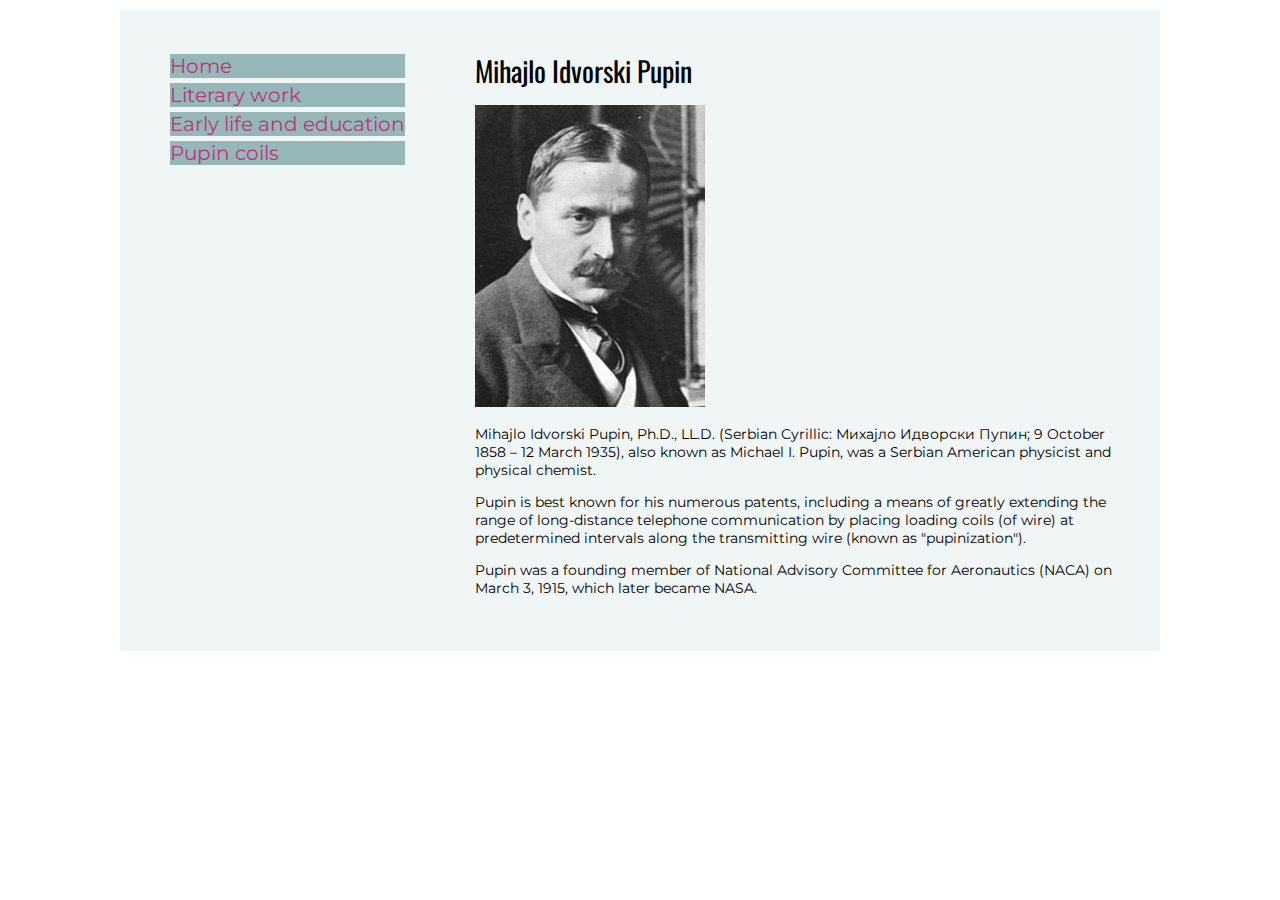
<file: index.html>
<!doctype html>
<html lang="en">

   <head>
        <meta charset="UTF-8">     
        <title>Pupin sajt</title>
		<link href="style.css" rel="stylesheet">
		<link href="https://fonts.googleapis.com/css?family=Montserrat:300,300i,400,400i,700,700i|Oswald&display=swap&subset=latin-ext" rel="stylesheet">
   </head>

   <body>
   <div class="wrapper">
   
      <div class="nav">
             <ul>
			 <li><a href="index.html">Home</a></li> 
		   <li>  <a href="work.html">Literary work</a></li>
		    <li> <a href="education.html">Early life and education</a> </li>
			<li> <a href="coils.html">Pupin coils</a></li>
			 </ul>
			 </div> <!--end .nav-->
			
          
          <div class= "meni">		  
		<div class="tekst"> 
          <h1>Mihajlo Idvorski Pupin</h1>
		  
          <p> <img src="slike/pupin.jpg" alt="Mihajlo Idvorski Pupin" ></p> 		  
              		  
		     <p>Mihajlo Idvorski Pupin, Ph.D., LL.D. (Serbian Cyrillic: Михајло Идворски Пупин; 9 October 1858 – 12 March 1935), also known as Michael I. Pupin, was a Serbian American physicist and physical chemist.</p> 

             <p>Pupin is best known for his numerous patents, including a means of greatly extending the range of long-distance telephone communication by placing loading coils (of wire) at predetermined intervals along the transmitting wire (known as "pupinization").</p>

             <p>Pupin was a founding member of National Advisory Committee for Aeronautics (NACA) on March 3, 1915, which later became NASA.</p>
			 </div> <!--end .tekst-->
			 
			 </div> <!--end .meni-->
			 </div> <!--end .wrapper-->
		  
   	 </body>
</html>
</file>
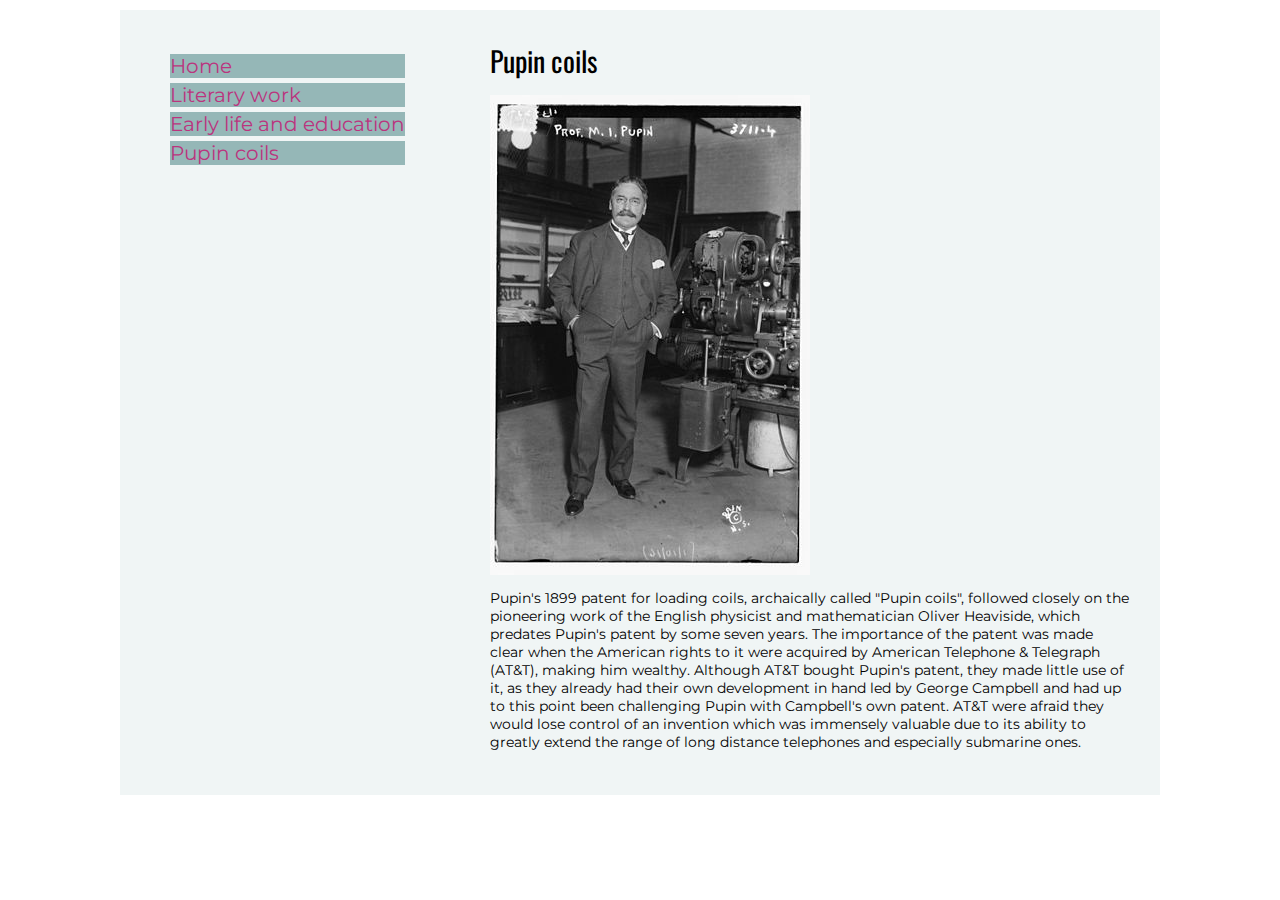
<file: coils.html>
<html lang="en">

   <head>
        <meta charset="UTF-8">     
        <title>Pupin sajt</title>
		<link href="style.css" rel="stylesheet">
		<link href="https://fonts.googleapis.com/css?family=Montserrat:300,300i,400,400i,700,700i|Oswald&display=swap&subset=latin-ext" rel="stylesheet">
   </head>

   <body>
    <div class="wrapper">
	      <div class="nav">
	   <ul>
	      <li>   <a href="index.html">Home</a> </li>
		   <li>  <a href="work.html">Literary work</a> </li>
		    <li> <a href="education.html">Early life and education</a> </li>
			<li><a href="coils.html">Pupin coils</a></li>
			
		</ul>	
			  </div> <!--end .nav-->
         <div class="tekst"> 

           <h1>Pupin coils</h1>
		   
		      <p> <img src="slike/pupin-1916.jpg" alt="Pupin coils"></p>

              <p>Pupin's 1899 patent for loading coils, archaically called "Pupin coils", followed closely on the pioneering work of the English physicist and mathematician Oliver Heaviside, which predates Pupin's patent by some seven years. The importance of the patent was made clear when the American rights to it were acquired by American Telephone & Telegraph (AT&T), making him wealthy. Although AT&T bought Pupin's patent, they made little use of it, as they already had their own development in hand led by George Campbell and had up to this point been challenging Pupin with Campbell's own patent. AT&T were afraid they would lose control of an invention which was immensely valuable due to its ability to greatly extend the range of long distance telephones and especially submarine ones.</p>
			  
			   </div> <!--end .tekst-->
			  </div> <!-- end .wrapper-->

 </body>
</html>
</file>
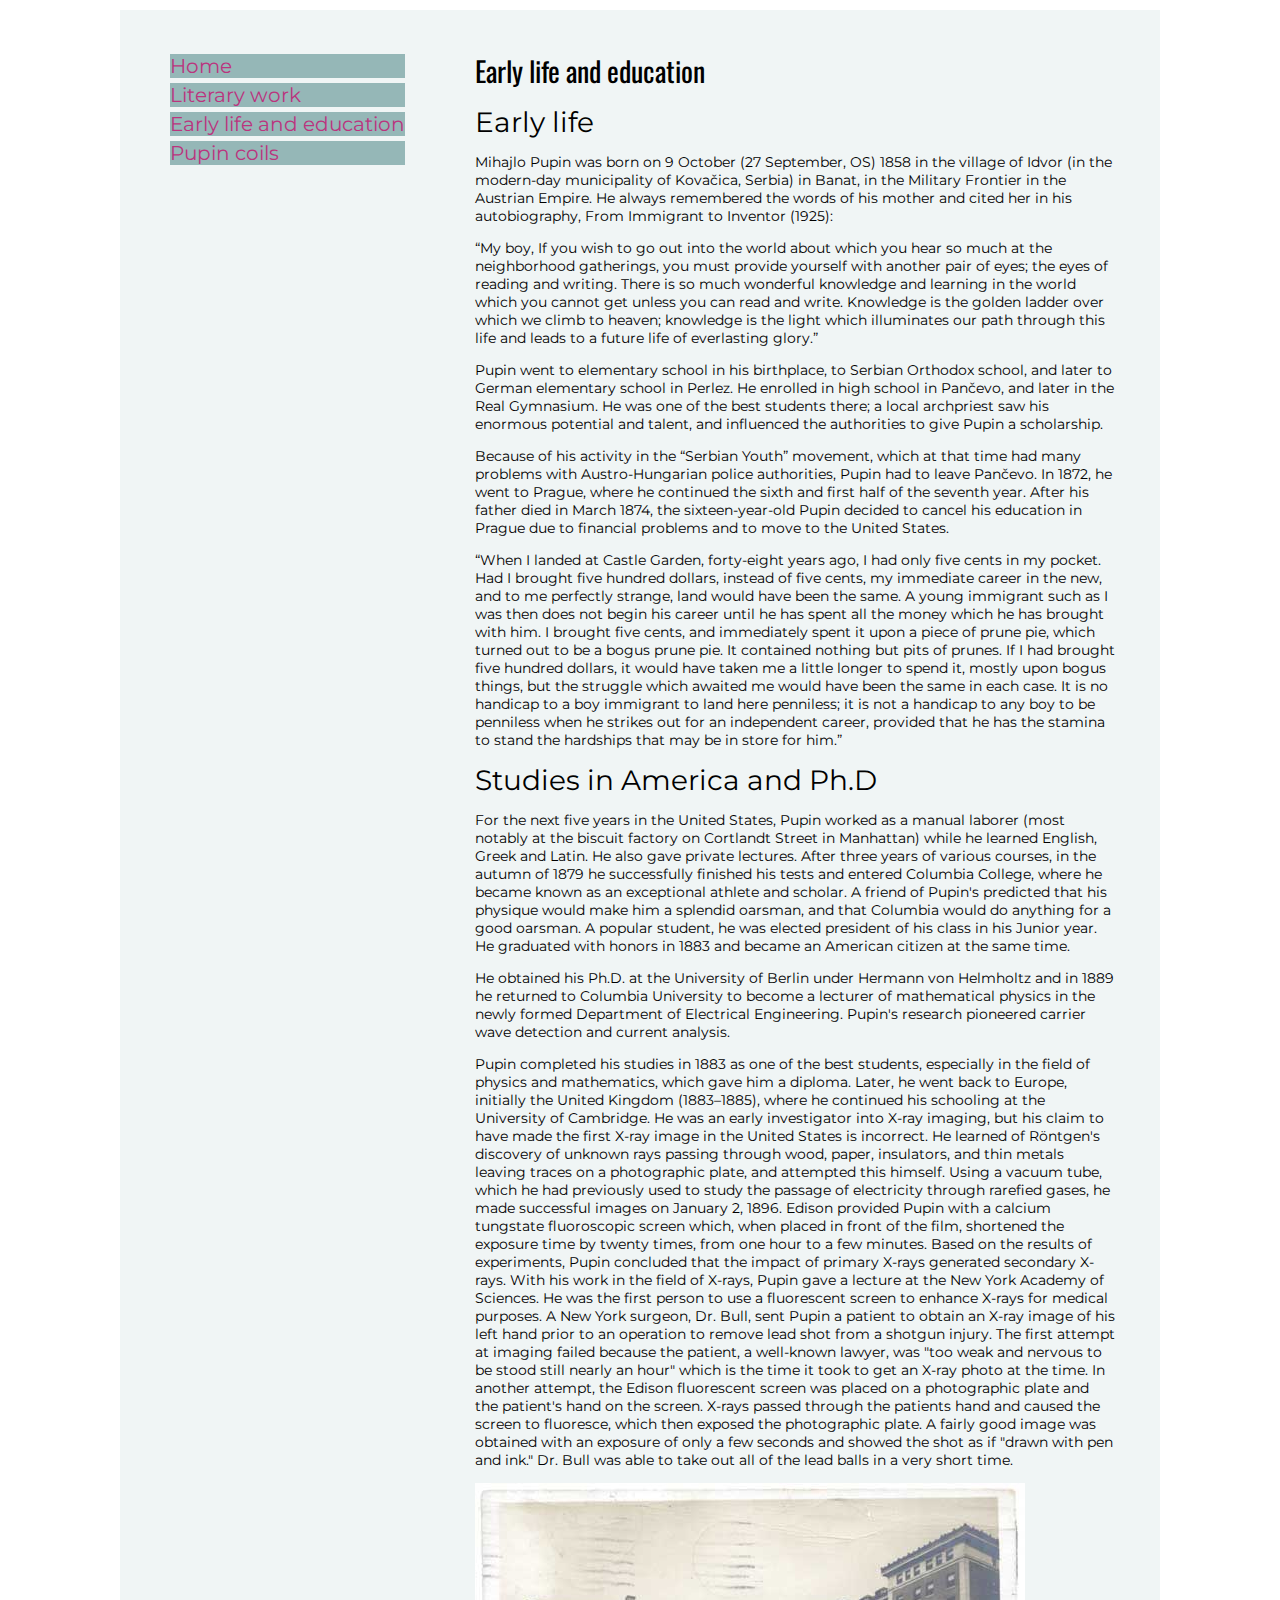
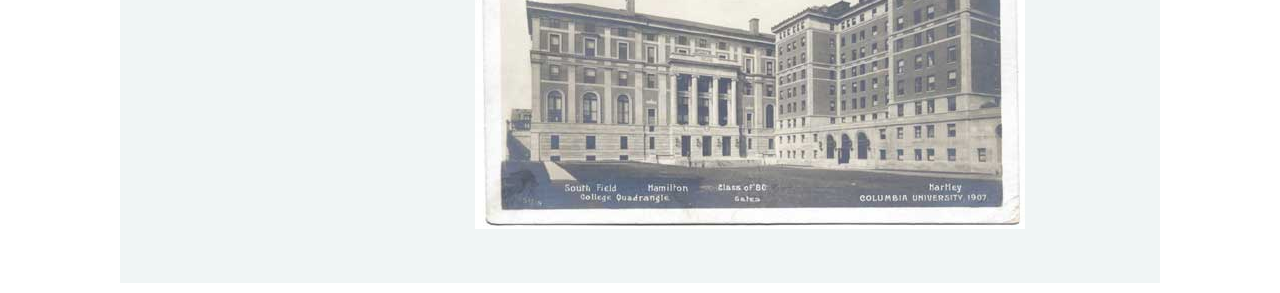
<file: education.html>
<html lang="en">

   <head>
        <meta charset="UTF-8">     
        <title>Pupin sajt</title>
		<link href="style.css" rel="stylesheet">
		<link href="https://fonts.googleapis.com/css?family=Montserrat:300,300i,400,400i,700,700i|Oswald&display=swap&subset=latin-ext" rel="stylesheet">
   </head>

   <body>
   <div class="wrapper">
             <div class="nav">
	   <ul>
	      <li>   <a href="index.html">Home</a> </li>
		   <li>  <a href="work.html">Literary work</a> </li>
		    <li> <a href="education.html">Early life and education</a> </li>
			<li><a href="coils.html">Pupin coils</a></li>
			
		</ul>	
			  </div> <!--end .nav-->
		 <div class= "meni">
       <div class="tekst"> 
	   <h1>Early life and education</h1>


         <h2>Early life</h2>

           <p>Mihajlo Pupin was born on 9 October (27 September, OS) 1858 in the village of Idvor (in the modern-day municipality of Kovačica, Serbia) in Banat, in the Military Frontier in the Austrian Empire. He always remembered the words of his mother and cited her in his autobiography, From Immigrant to Inventor (1925):</p>
		  

           <p>“My boy, If you wish to go out into the world about which you hear so much at the neighborhood gatherings, you must provide yourself with another pair of eyes; the eyes of reading and writing. There is so much wonderful knowledge and learning in the world which you cannot get unless you can read and write. Knowledge is the golden ladder over which we climb to heaven; knowledge is the light which illuminates our path through this life and leads to a future life of everlasting glory.”</p>

           <p>Pupin went to elementary school in his birthplace, to Serbian Orthodox school, and later to German elementary school in Perlez. He enrolled in high school in Pančevo, and later in the Real Gymnasium. He was one of the best students there; a local archpriest saw his enormous potential and talent, and influenced the authorities to give Pupin a scholarship.</p>

           <p>Because of his activity in the “Serbian Youth” movement, which at that time had many problems with Austro-Hungarian police authorities, Pupin had to leave Pančevo. In 1872, he went to Prague, where he continued the sixth and first half of the seventh year. After his father died in March 1874, the sixteen-year-old Pupin decided to cancel his education in Prague due to financial problems and to move to the United States.</p>

            <p>“When I landed at Castle Garden, forty-eight years ago, I had only five cents in my pocket. Had I brought five hundred dollars, instead of five cents, my immediate career in the new, and to me perfectly strange, land would have been the same. A young immigrant such as I was then does not begin his career until he has spent all the money which he has brought with him. I brought five cents, and immediately spent it upon a piece of prune pie, which turned out to be a bogus prune pie. It contained nothing but pits of prunes. If I had brought five hundred dollars, it would have taken me a little longer to spend it, mostly upon bogus things, but the struggle which awaited me would have been the same in each case. It is no handicap to a boy immigrant to land here penniless; it is not a handicap to any boy to be penniless when he strikes out for an independent career, provided that he has the stamina to stand the hardships that may be in store for him.”</p>


           <h2>Studies in America and Ph.D</h2>

            <p>For the next five years in the United States, Pupin worked as a manual laborer (most notably at the biscuit factory on Cortlandt Street in Manhattan) while he learned English, Greek and Latin. He also gave private lectures. After three years of various courses, in the autumn of 1879 he successfully finished his tests and entered Columbia College, where he became known as an exceptional athlete and scholar. A friend of Pupin's predicted that his physique would make him a splendid oarsman, and that Columbia would do anything for a good oarsman. A popular student, he was elected president of his class in his Junior year. He graduated with honors in 1883 and became an American citizen at the same time.</p>

             <p>He obtained his Ph.D. at the University of Berlin under Hermann von Helmholtz and in 1889 he returned to Columbia University to become a lecturer of mathematical physics in the newly formed Department of Electrical Engineering. Pupin's research pioneered carrier wave detection and current analysis.</p>

              <p>Pupin completed his studies in 1883 as one of the best students, especially in the field of physics and mathematics, which gave him a diploma. Later, he went back to Europe, initially the United Kingdom (1883–1885), where he continued his schooling at the University of Cambridge. He was an early investigator into X-ray imaging, but his claim to have made the first X-ray image in the United States is incorrect. He learned of Röntgen's discovery of unknown rays passing through wood, paper, insulators, and thin metals leaving traces on a photographic plate, and attempted this himself. Using a vacuum tube, which he had previously used to study the passage of electricity through rarefied gases, he made successful images on January 2, 1896. Edison provided Pupin with a calcium tungstate fluoroscopic screen which, when placed in front of the film, shortened the exposure time by twenty times, from one hour to a few minutes. Based on the results of experiments, Pupin concluded that the impact of primary X-rays generated secondary X-rays. With his work in the field of X-rays, Pupin gave a lecture at the New York Academy of Sciences. He was the first person to use a fluorescent screen to enhance X-rays for medical purposes. A New York surgeon, Dr. Bull, sent Pupin a patient to obtain an X-ray image of his left hand prior to an operation to remove lead shot from a shotgun injury. The first attempt at imaging failed because the patient, a well-known lawyer, was "too weak and nervous to be stood still nearly an hour" which is the time it took to get an X-ray photo at the time. In another attempt, the Edison fluorescent screen was placed on a photographic plate and the patient's hand on the screen. X-rays passed through the patients hand and caused the screen to fluoresce, which then exposed the photographic plate. A fairly good image was obtained with an exposure of only a few seconds and showed the shot as if "drawn with pen and ink." Dr. Bull was able to take out all of the lead balls in a very short time. </p>
			  
			  <p><img src="slike/university.jpg" alt="university"</p>
			   </div> <!--end .tekst-->
			   </div> <!--end .meni-->
          </div> <!-- end .wrepper-->

 	 </body>
</html>
</file>
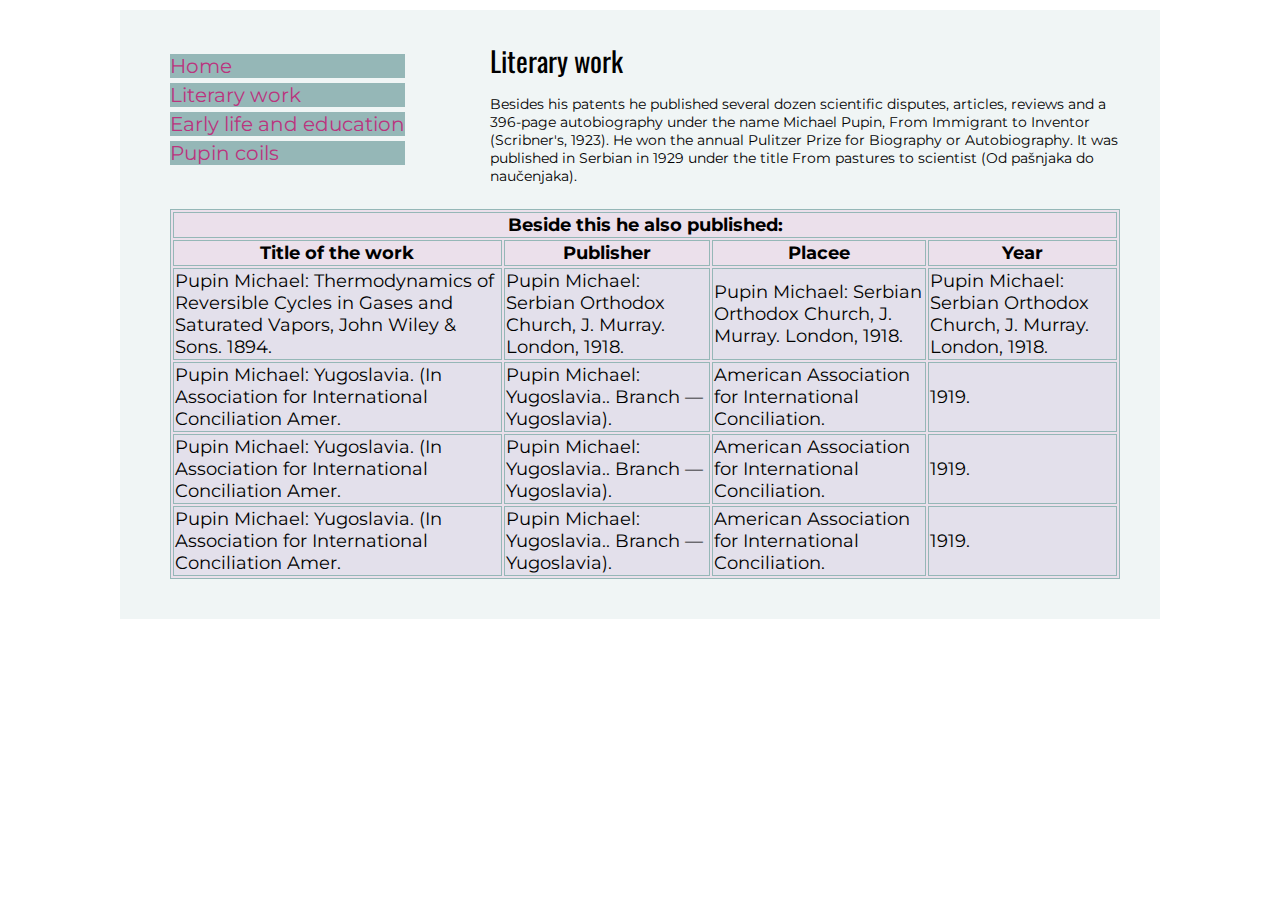
<file: work.html>
<!doctype html>
<html lang="en">

   <head>
        <meta charset="UTF-8">     
        <title>Literary work</title>
		<link href="style.css" rel="stylesheet">
		<link href="https://fonts.googleapis.com/css?family=Montserrat:300,300i,400,400i,700,700i|Oswald&display=swap&subset=latin-ext" rel="stylesheet">
   </head>

     <body>
	  <div class="wrapper">
	   <div class="nav">
	   <ul>
	      <li>   <a href="index.html">Home</a> </li>
		   <li>  <a href="work.html">Literary work</a> </li>
		    <li> <a href="education.html">Early life and education</a> </li>
			<li><a href="coils.html">Pupin coils</a></li>
			
		</ul>	
			  </div> <!--end .nav-->
			  <div class="tekst"> 
        <h1>Literary work</h1>

          <p>Besides his patents he published several dozen scientific disputes, articles, reviews and a 396-page autobiography under the name Michael Pupin, From Immigrant to Inventor (Scribner's, 1923). He won the annual Pulitzer Prize for Biography or Autobiography. It was published in Serbian in 1929 under the title From pastures to scientist (Od pašnjaka do naučenjaka). </p>
		  
		  

		</div>  <!--end .tekst-->
      <div class="meni">
	 
		<div class="table">


    <table >
	   <tr>
	        <th colspan="4">Beside this he also published:</th>
	   </tr>
       <tr>  
  
            <th>Title of the work</th>
            <th> Publisher</th> 
            <th> Placee</th>
            <th> Year</th>
       </tr>
    
       <tr>	
            <td>Pupin Michael: Thermodynamics of Reversible Cycles in Gases and Saturated Vapors, John Wiley & Sons. 1894.
	        </td>
            <td>Pupin Michael: Serbian Orthodox Church, J. Murray. London, 1918.
	        </td>
			<td>Pupin Michael: Serbian Orthodox Church, J. Murray. London, 1918.
	        </td>
			<td>Pupin Michael: Serbian Orthodox Church, J. Murray. London, 1918.
	        </td>
	   </tr>
	  <tr>
            <td>Pupin Michael: Yugoslavia. (In Association for International Conciliation Amer. 
	        </td>
			 <td>Pupin Michael: Yugoslavia.. Branch —Yugoslavia). 
	        </td>
			 <td> American Association for International Conciliation.
	        </td>
			 <td>  1919.
	        </td>
	  </tr>
	   <tr>
            <td>Pupin Michael: Yugoslavia. (In Association for International Conciliation Amer. 
	        </td>
			 <td>Pupin Michael: Yugoslavia.. Branch —Yugoslavia). 
	        </td>
			 <td> American Association for International Conciliation.
	        </td>
			 <td>  1919.
	        </td>
	  </tr>
	   <tr>
            <td>Pupin Michael: Yugoslavia. (In Association for International Conciliation Amer. 
	        </td>
			 <td>Pupin Michael: Yugoslavia.. Branch —Yugoslavia). 
	        </td>
			 <td> American Association for International Conciliation.
	        </td>
			 <td>  1919.
	        </td>
	  </tr>
      
	</table>
		</div><!--end .table-->
		</div>  <!--end .meni-->
		
		

		
</div>  <!--end wrapper-->

       	  
   	 </body>
</html>
</file>
<file: style.css>
body{
	
	background:#FFFFFF;
	margin:10px;
	padding:0;
	font-family: 'Montserrat',arial, sans-serif;
	font-size:0.875em;
}
h1{
		font-family: 'Oswald', sans-serif;
	}
      h1, h2{
		font-weight:400;
		font-size:2em;
		margin: 0.5em 0 0.5em;
		}
	
.wrapper{
	
	background:#f0f5f5;
	margin:0 auto;
	width:980px;
	overflow:hidden;
	padding:30px;
}
.nav{
	
	float: left;
	margin:0px 0 0 20px;
	
}

.meni{
	
	float:left;
	margin-left:10px;
	padding:10px
	
}
.tekst{

	background: #f0f5f5;
	width:640px;
	float:right;
    margin-left:50px;
	
	}
	.tekst h1{
		margin-top:0px
	}

  .nav ul li{
	margin: 0 auto 0;
    margin-bottom:5px;
	list-style:none;
	
    }
	.nav ul{
		padding-left:0px;
	}
	
   .nav a{
	   text-decoration:none;
	   display:block;
	  font-size:20px;
	  background:#95b7b7;
	  color:#FFFFFF;
         }
    a:link, a:visited{
		
		color:#bb347e;
}
   
   a:hover{
		
		color:green;
}
   a:active{
		
		color:blue;
}
   
   .table, th, td
   {
	font-size:18px;	
	border:1px solid #95b7b7;
	 background:	#ebe0eb;
	 
	 /* width:800px;*/
	 
   }
   .table td{
	   background:	#e3e0eb;
</file>
